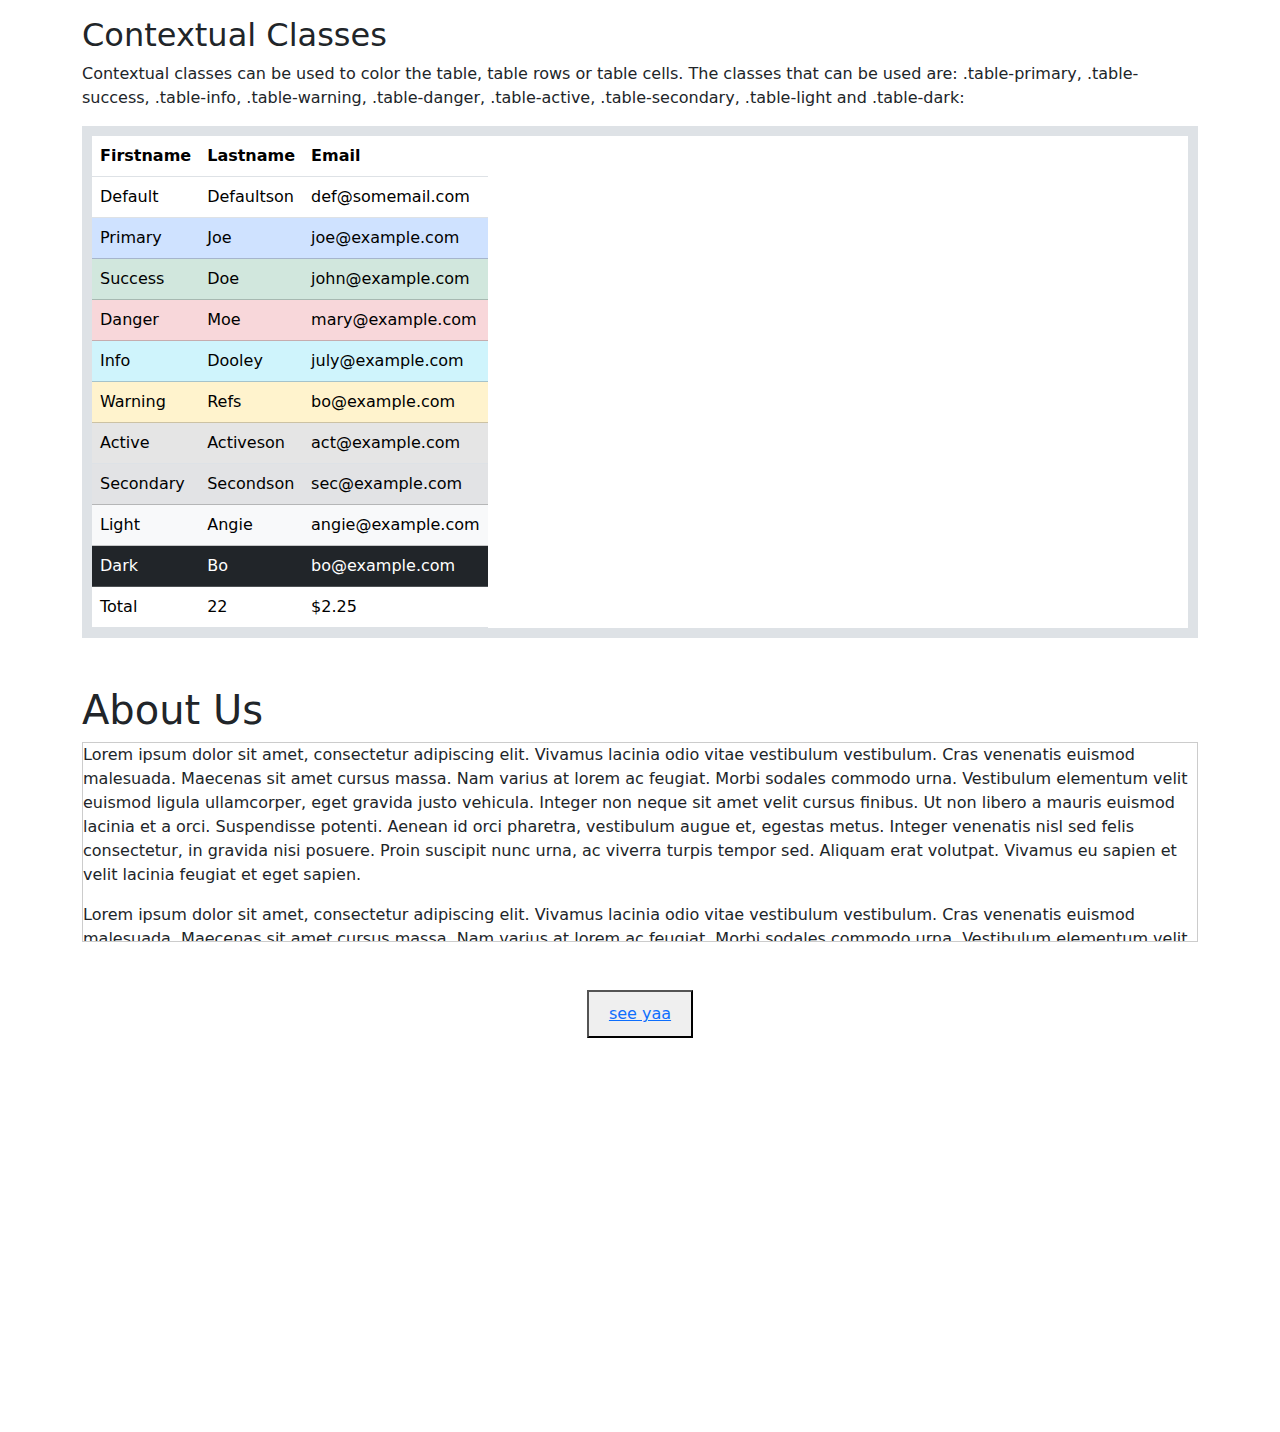
<file: about.html>
<!DOCTYPE html>
<html lang="en">
<head>
  <title>Bootstrap Example</title>
  <meta charset="utf-8">
  <meta name="viewport" content="width=device-width, initial-scale=1">
  <link href="https://cdn.jsdelivr.net/npm/bootstrap@5.3.3/dist/css/bootstrap.min.css" rel="stylesheet">
  <script src="https://cdn.jsdelivr.net/npm/bootstrap@5.3.3/dist/js/bootstrap.bundle.min.js"></script>
  <link rel="stylesheet" href="styles.css">
</head>
<body>

    <div class="container mt-3">
        <h2>Contextual Classes</h2>
        <p>Contextual classes can be used to color the table, table rows or table cells. The classes that can be used are: .table-primary, .table-success, .table-info, .table-warning, .table-danger, .table-active, .table-secondary, .table-light and .table-dark:</p>
        <table class="table" >
          <thead>
            <tr>
              <th>Firstname</th>
              <th>Lastname</th>
              <th>Email</th>
            </tr>
          </thead>
          <tbody>
            <tr>
              <td>Default</td>
              <td>Defaultson</td>
              <td>def@somemail.com</td>
            </tr>      
            <tr class="table-primary">
              <td>Primary</td>
              <td>Joe</td>
              <td>joe@example.com</td>
            </tr>
            <tr class="table-success">
              <td>Success</td>
              <td>Doe</td>
              <td>john@example.com</td>
            </tr>
            <tr class="table-danger">
              <td>Danger</td>
              <td>Moe</td>
              <td>mary@example.com</td>
            </tr>
            <tr class="table-info">
              <td>Info</td>
              <td>Dooley</td>
              <td>july@example.com</td>
            </tr>
            <tr class="table-warning">
              <td>Warning</td>
              <td>Refs</td>
              <td>bo@example.com</td>
            </tr>
            <tr class="table-active">
              <td>Active</td>
              <td>Activeson</td>
              <td>act@example.com</td>
            </tr>
            <tr class="table-secondary">
              <td>Secondary</td>
              <td>Secondson</td>
              <td>sec@example.com</td>
            </tr>
            <tr class="table-light">
              <td>Light</td>
              <td>Angie</td>
              <td>angie@example.com</td>
            </tr>
            <tr class="table-dark">
              <td>Dark</td>
              <td>Bo</td>
              <td>bo@example.com</td>
            </tr>
          </tbody>
          <tfoot>
            <tr>
                <td>Total</td>
                <td>22</td>
                <td>$2.25</td>
            </tr>
        </tfoot>
        </table>
      </div>
      <div class="container mt-5">
        <h1>About Us</h1>
        <div class="overflow-scroll" style="height: 200px; border: 1px solid #ccc;">
            <p>
                Lorem ipsum dolor sit amet, consectetur adipiscing elit. Vivamus lacinia odio vitae vestibulum vestibulum. Cras venenatis euismod malesuada. Maecenas sit amet cursus massa. Nam varius at lorem ac feugiat. Morbi sodales commodo urna. Vestibulum elementum velit euismod ligula ullamcorper, eget gravida justo vehicula. Integer non neque sit amet velit cursus finibus. Ut non libero a mauris euismod lacinia et a orci. Suspendisse potenti. Aenean id orci pharetra, vestibulum augue et, egestas metus. Integer venenatis nisl sed felis consectetur, in gravida nisi posuere. Proin suscipit nunc urna, ac viverra turpis tempor sed. Aliquam erat volutpat. Vivamus eu sapien et velit lacinia feugiat et eget sapien.
            </p>
            <p>
                Lorem ipsum dolor sit amet, consectetur adipiscing elit. Vivamus lacinia odio vitae vestibulum vestibulum. Cras venenatis euismod malesuada. Maecenas sit amet cursus massa. Nam varius at lorem ac feugiat. Morbi sodales commodo urna. Vestibulum elementum velit euismod ligula ullamcorper, eget gravida justo vehicula. Integer non neque sit amet velit cursus finibus. Ut non libero a mauris euismod lacinia et a orci. Suspendisse potenti. Aenean id orci pharetra, vestibulum augue et, egestas metus. Integer venenatis nisl sed felis consectetur, in gravida nisi posuere. Proin suscipit nunc urna, ac viverra turpis tempor sed. Aliquam erat volutpat. Vivamus eu sapien et velit lacinia feugiat et eget sapien.
            </p>
            <!-- Repeat the paragraph as needed to demonstrate overflow -->
        </div>
    </div>

    <br><br>



  <div class="qqq">
    <div class="tooltip-container">
      <button  class="tooltip-button">
          <a href="services.html">see yaa </a></button>
      <div class="tooltip-text">Dont click !!</div>
  </div>
  </div>

  <br><br><br>


<div class="qq">    <iframe width="560" height="315" src="https://www.youtube.com/embed/HcOc7P5BMi4?si=ZDQg1N5ohOhngRkZ" title="YouTube video player" frameborder="0" allow="accelerometer; autoplay; clipboard-write; encrypted-media; gyroscope; picture-in-picture; web-share" referrerpolicy="strict-origin-when-cross-origin" allowfullscreen></iframe>
</div>

</body>
</html>
</file>
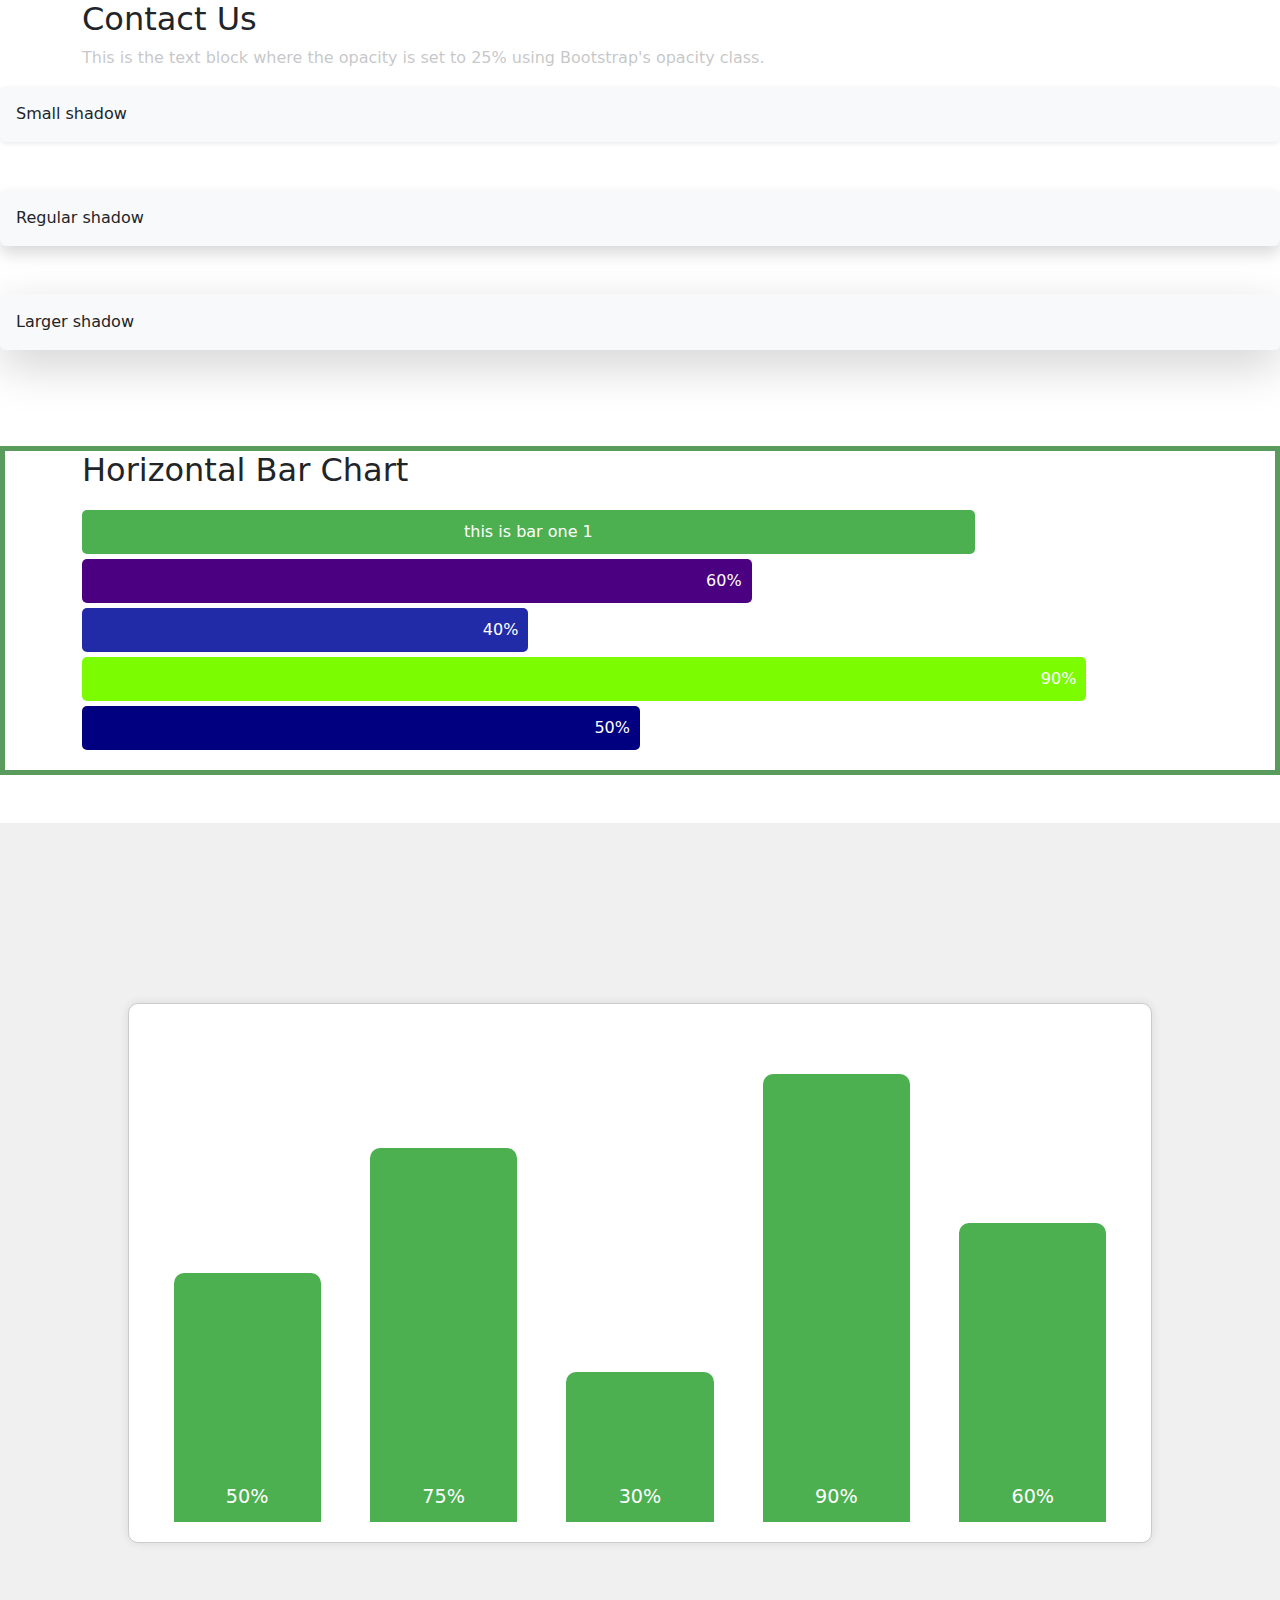
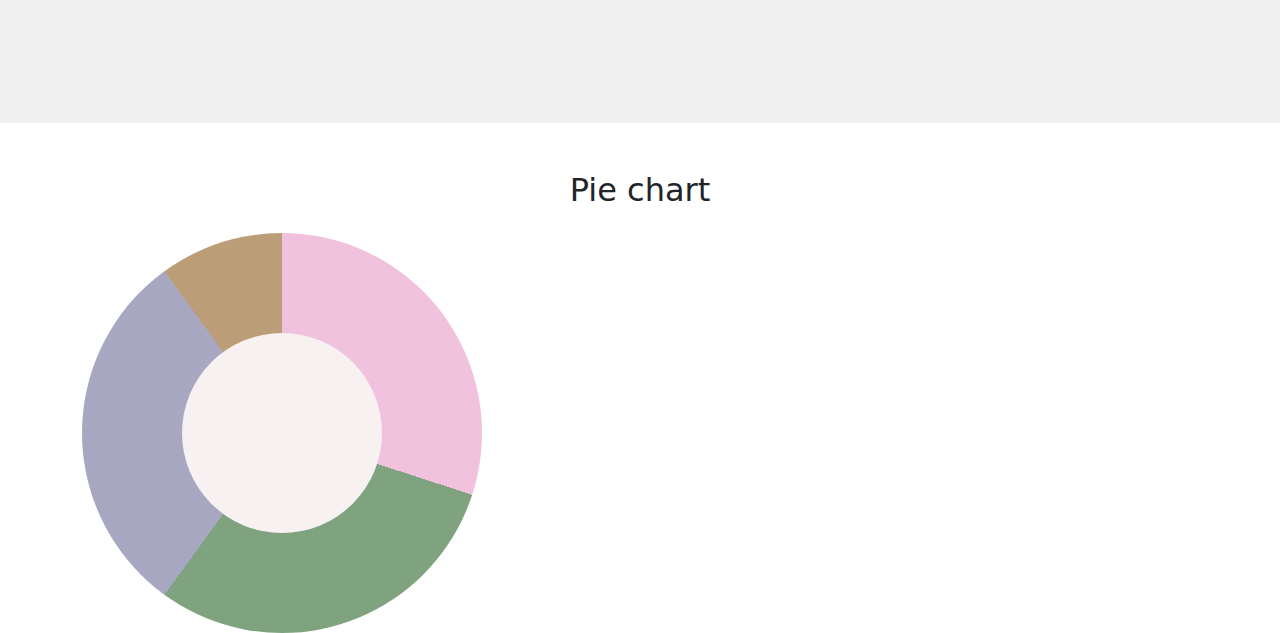
<file: contact.html>
<!-- Example contact.html -->
<!DOCTYPE html>
<html lang="en">
<head>
    <meta charset="UTF-8">
    <meta name="viewport" content="width=device-width, initial-scale=1.0">
    <link
    href="https://cdn.jsdelivr.net/npm/bootstrap@5.3.0/dist/css/bootstrap.min.css"rel="stylesheet"/>

  <script src="https://cdn.jsdelivr.net/npm/bootstrap@5.3.0/dist/js/bootstrap.bundle.min.js"></script>
  <link rel="stylesheet" href="styles.css">
    <title>Contact</title>
</head>
<body>
    <div class="container">
        <div class="row">
            <div class="col-md-12">
                <h2>Contact Us</h2>
                <p class="opacity-25">This is the text block where the opacity is set to 25% using Bootstrap's opacity class.</p>
            </div>
        </div>
    </div>

    <div class="position-relative" style="color: blue;">
        <div class="position-absolute top-0 start-100">Element</div>      
    </div>

     
<div class="shadow-sm p-3 mb-5 bg-body-tertiary rounded">Small shadow</div>
<div class="shadow p-3 mb-5 bg-body-tertiary rounded">Regular shadow</div>
<div class="shadow-lg p-3 mb-5 bg-body-tertiary rounded">Larger shadow</div>
   
<br><br>

<div class="hello">
    <div class="container">
        <h2>Horizontal Bar Chart</h2>
        <div class="chart-container1">
            <div class="bar1" style="width: 80%;">this is bar one 1</div>
            <div class="bar2" style="width: 60%;">60%</div>
            <div class="bar3" style="width: 40%;">40%</div>
            <div class="bar4" style="width: 90%;">90%</div>
            <div class="bar5" style="width: 50%;">50%</div>
        </div>
    </div>
</div>

<br><br>


    <div class="ver">
        <div class="chart-container">
            <div class="bar" style="height: 50%;">50%</div>
            <div class="bar" style="height: 75%;">75%</div>
            <div class="bar" style="height: 30%;">30%</div>
            <div class="bar" style="height: 90%;">90%</div>
            <div class="bar" style="height: 60%;">60%</div>
        </div>
    </div>

    <div class="container mt-5">
        <h2 class="text-center mb-4">Pie chart</h2>
    <div class="donut-chart-container">
    </div>
    </div>



   


</body>
</html>
</file>
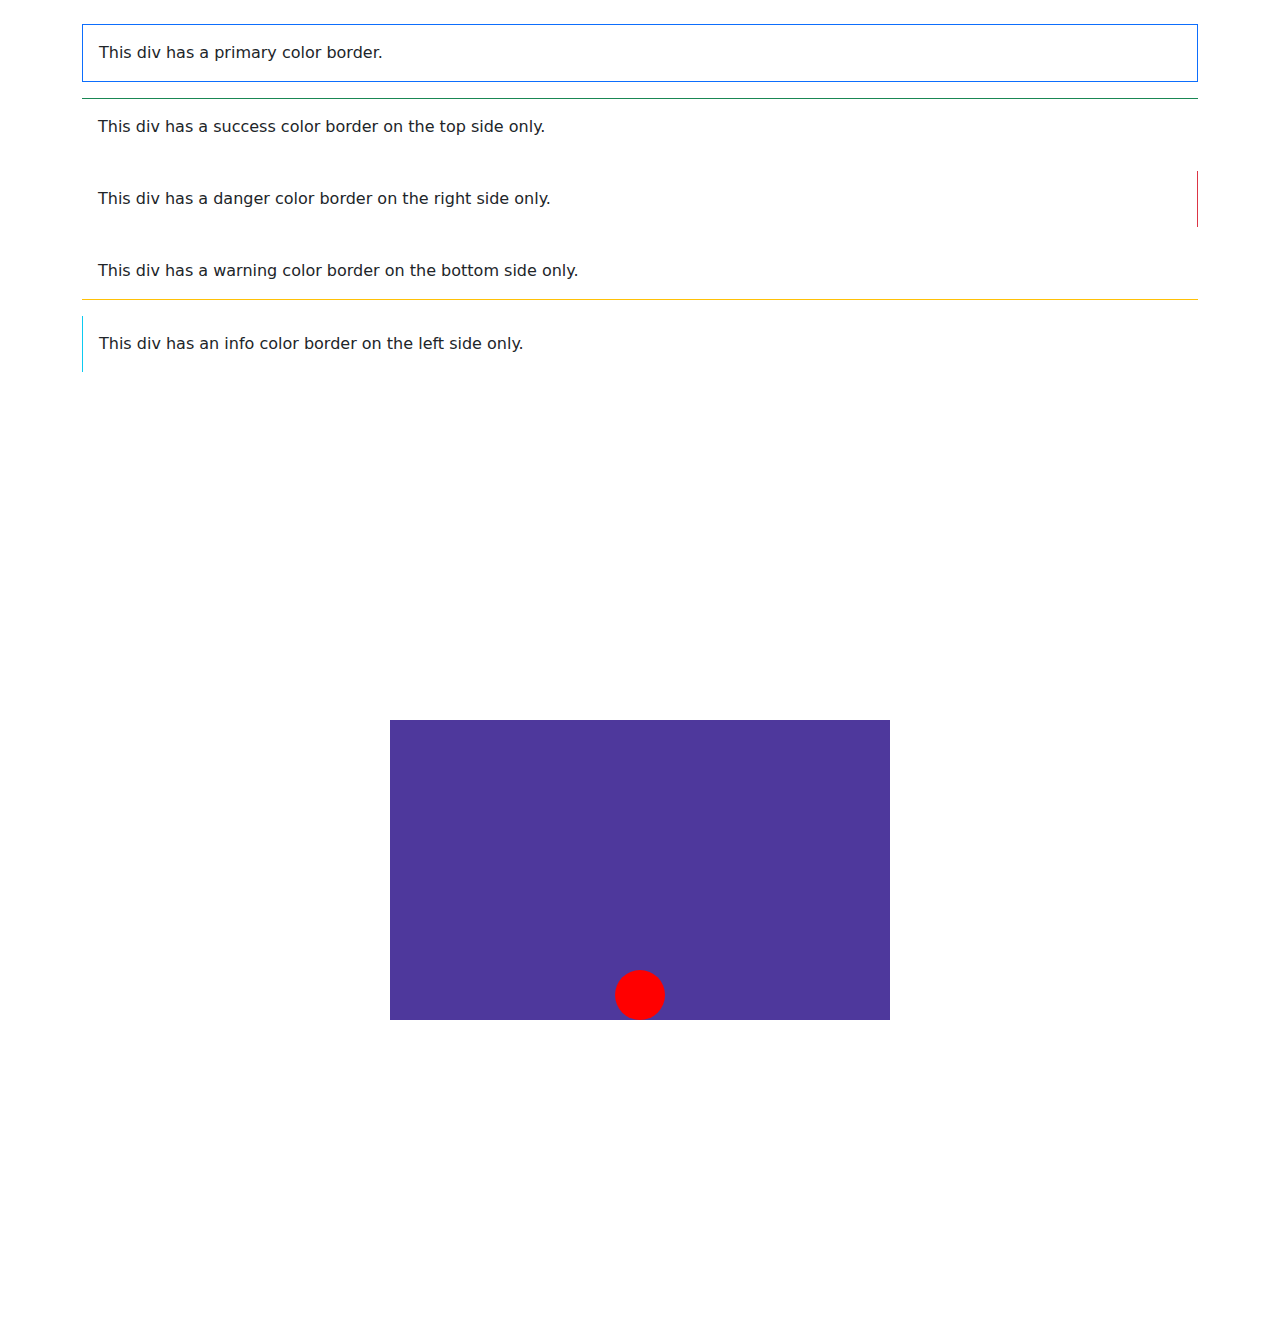
<file: services.html>
<!DOCTYPE html>
<html lang="en">
<head>
  <meta charset="UTF-8">
  <meta name="viewport" content="width=device-width, initial-scale=1.0">
  <title>Bootstrap Borders Example</title>
  <link href="https://stackpath.bootstrapcdn.com/bootstrap/4.5.2/css/bootstrap.min.css" rel="stylesheet">
  <link href="https://cdn.jsdelivr.net/npm/bootstrap@5.3.3/dist/css/bootstrap.min.css" rel="stylesheet" integrity="sha384-QWTKZyjpPEjISv5WaRU9OFeRpok6YctnYmDr5pNlyT2bRjXh0JMhjY6hW+ALEwIH" crossorigin="anonymous">
<link rel="stylesheet" href="styles.css">
</head>
<body>
  <div class="container mt-4">
    <div class="border border-primary p-3">This div has a primary color border.</div>
    <div class="border-top border-success mt-3 p-3">This div has a success color border on the top side only.</div>
    <div class="border-right border-danger mt-3 p-3">This div has a danger color border on the right side only.</div>
    <div class="border-bottom border-warning mt-3 p-3">This div has a warning color border on the bottom side only.</div>
    <div class="border-left border-info mt-3 p-3">This div has an info color border on the left side only.</div>
  </div>
   


  <br><br>

 <div class="body1">
  <div class="box">
    <div class="ball"></div>
  </div>
 </div>

</div>
</body>
</html>
</file>
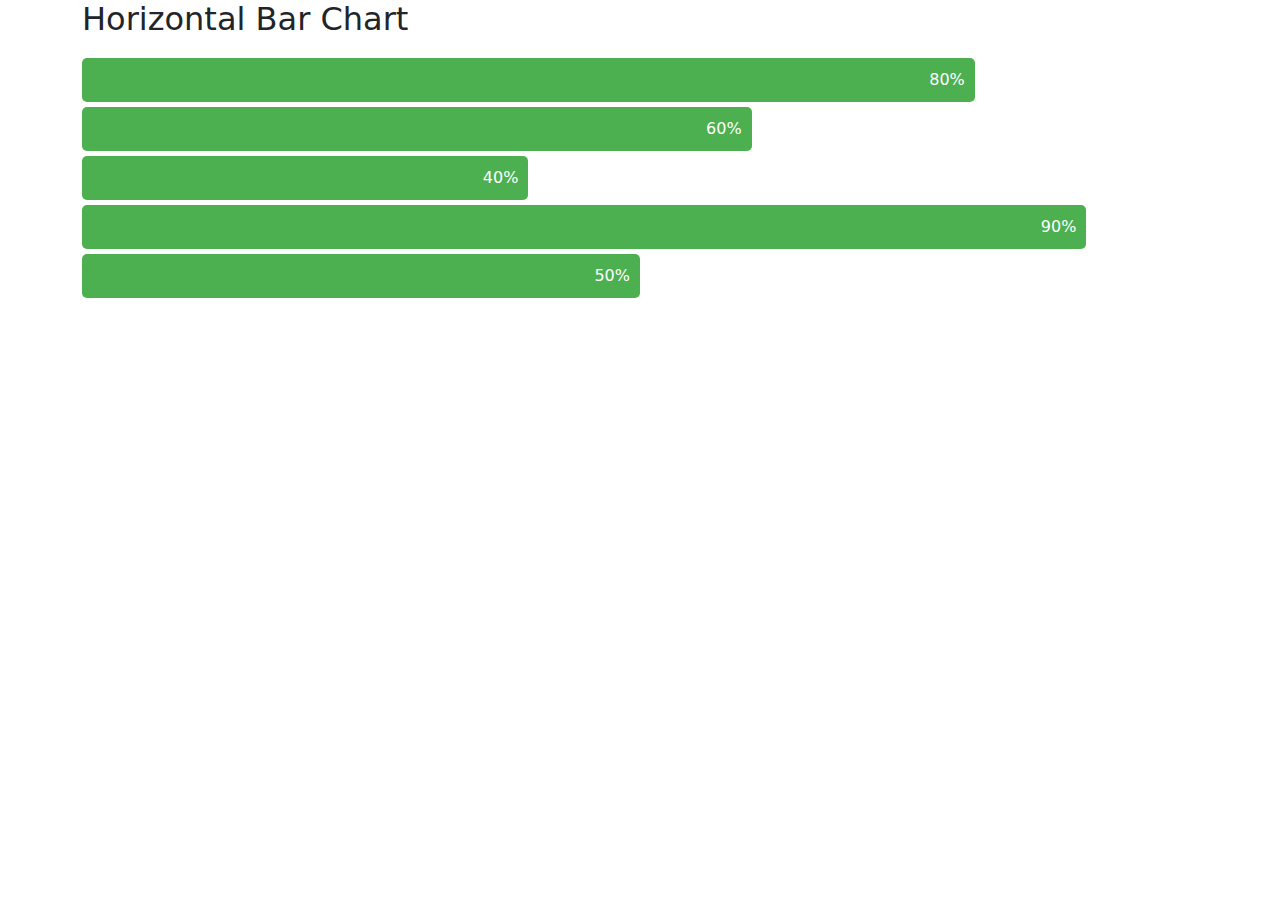
<file: test.html>
<!DOCTYPE html>
<html lang="en">
<head>
    <meta charset="UTF-8">
    <meta name="viewport" content="width=device-width, initial-scale=1.0">
    <title>Horizontal Bar Chart</title>
    <link href="https://cdn.jsdelivr.net/npm/bootstrap@5.3.0/dist/css/bootstrap.min.css" rel="stylesheet">
    <style>
        .chart-container {
            width: 100%;
            margin: 20px 0;
        }
        .bar {
            background-color: #4CAF50;
            color: white;
            padding: 10px;
            margin: 5px 0;
            text-align: right;
            border-radius: 5px;
        }
    </style>
</head>
<body>

<div class="container">
    <h2>Horizontal Bar Chart</h2>
    <div class="chart-container">
        <div class="bar" style="width: 80%;">80%</div>
        <div class="bar" style="width: 60%;">60%</div>
        <div class="bar" style="width: 40%;">40%</div>
        <div class="bar" style="width: 90%;">90%</div>
        <div class="bar" style="width: 50%;">50%</div>
    </div>
</div>

<script src="https://cdn.jsdelivr.net/npm/@popperjs/core@2.11.6/dist/umd/popper.min.js"></script>
<script src="https://cdn.jsdelivr.net/npm/bootstrap@5.3.0/dist/js/bootstrap.min.js"></script>
</body>
</html>
</file>
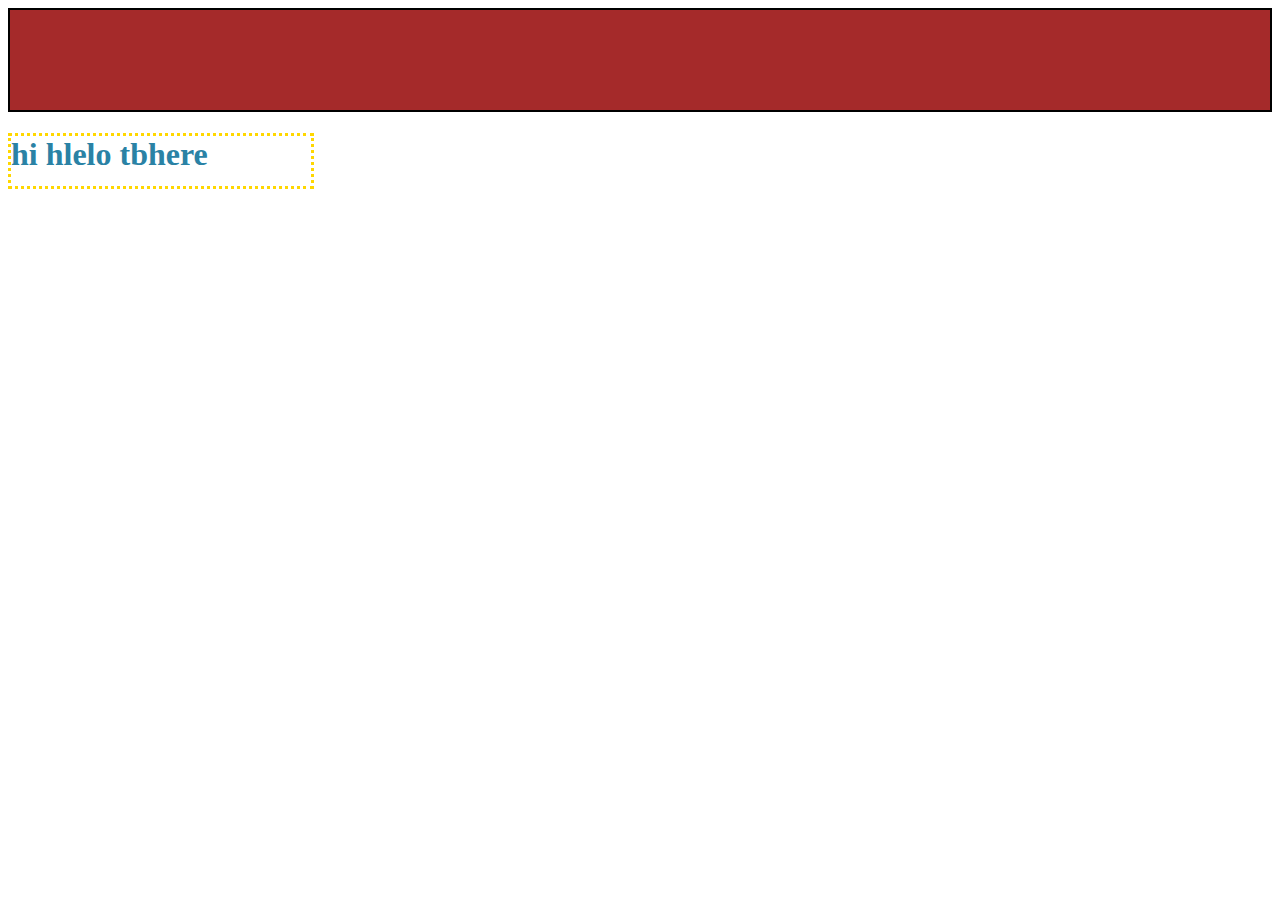
<file: withoutBS.html>
<!DOCTYPE html>
<html lang="en">
<head>
    <meta charset="UTF-8">
    <meta name="viewport" content="width=device-width, initial-scale=1.0">
    <title>Document</title>
    <link rel="stylesheet" href="styles.css">
</head>
<body>
   
    <div class="gowtham">
      
    </div>
    <h1 id="h">hi hlelo tbhere</h1>

</body>
</html>
</file>
<file: styles.css>
.card-img-top {
    height: 200px;
    object-fit: cover;
}

.short
{
    width: 300px;
    border-style: solid;
    border-color: blue;
}
.password-wrapper {
    position: relative;
  }
  .toggle-password {
    position: absolute;
    top: 50%;
    right: 10px;
    transform: translateY(-50%);
    cursor: pointer;
  }
  table
  {
    display: block;
    border: 10px solid chartreuse;
    
  }
  .gowtham
  {
    background-color: brown;
    text-align: center;
   height: 100px;
   width:auto;
   font-size: 50px;
   border-style: solid;
   border-width: 2px;
  }
 
#h
{
   
   height: 50px;
   width: 300px;
   color: rgb(42, 130, 165);
   border-style: dotted;
   border-width: 3px;
   border-color: gold;
   
  
}
/* Tooltip container */
.tooltip-container {
  position: relative;
  display: inline-block;
}

/* Tooltip button or link */
.tooltip-button {
  padding: 10px 20px;
  font-size: 16px;
  cursor: pointer;
}
button:link{
  color: aqua;
}
button:hover{
  color: blue;
  font-size: 1em;
}
button:active
{
  color: maroon;
  background-color: papayawhip;
}


/* Tooltip text */
.tooltip-text {
  visibility: hidden;
  width: 120px;
  background-color: #555;
  color: #fff;
  text-align: center;
  padding: 5px 0;
  border-radius: 6px;

  /* Position the tooltip */
  position: absolute;
  z-index: 1;
  bottom: 125%; /* Adjust as needed */
  left: 50%;
  margin-left: -60px; /* Half the width of the tooltip */

  /* Fade in tooltip */
  opacity: 0;
  transition: opacity 0.3s;
}

/* Show the tooltip text when you mouse over the tooltip container */
.tooltip-container:hover .tooltip-text {
  visibility: visible;
  opacity: 1;
}

 .hello
 {
    border: 5px solid #599b5d;
 }
.chart-container1 {
  width: 100%;
  margin: 20px 0;
  
}
.bar1 {
  background-color: #4CAF50;
  color: white;
  padding: 10px;
  margin: 5px 0;
  text-align: center;
  border-radius: 5px;
} 
.bar2 {
  background-color: indigo;
  color: white;
  padding: 10px;
  margin: 5px 0;
  text-align: right;
  border-radius: 5px;
} 
.bar3 {
  background-color: #212aa7;
  color: white;
  padding: 10px;
  margin: 5px 0;
  text-align: right;
  border-radius: 5px;
} 
.bar4 {
  background-color: lawngreen;
  color: white;
  padding: 10px;
  margin: 5px 0;
  text-align: right;
  border-radius: 5px;
} 
.bar5 {
  background-color: navy;
  color: white;
  padding: 10px;
  margin: 5px 0;
  text-align: right;
  border-radius: 5px;
} 




.ver {
  display: flex;
  justify-content: center;
  align-items: center;
  height:100vh;
  background-color: #f0f0f0;
}

.chart-container {
  display: flex;
  align-items: flex-end;
  justify-content: space-around;
  width: 80%;
  height: 60vh;
  background-color: #fff;
  border: 1px solid #ccc;
  padding: 20px;
  border-radius: 10px;
  box-shadow: 0 0 10px rgba(0, 0, 0, 0.1);
}

.bar {
  width: 15%;
  margin: 0 10px;
  background-color: #4CAF50;
  border-radius: 10px 10px 0 0;
  text-align: center;
  color: #fff;
  font-size: 1.2em;
  display: flex;
  justify-content: center;
  align-items: flex-end;
  padding-bottom: 10px;
  transition: background-color 0.3s ease;
}

.bar:hover {
  background-color: #45a049;
}
.qq
{
     text-align: center;
}
.qqq
{
    text-align: center;
}

.donut-chart-container {
  position: relative;
  width: 400px;
  height: 400px;
  border-radius: 50%;
  background: conic-gradient(
      #F0C2DD 0% 30%,
      #7FA37F 30% 60%,
      #9191b3cb 60% 90%,
      #BB9D77 90% 100%);
  }
.donut-chart-container::before {
  content: '';
  position: absolute;
  width: 200px;
  height: 200px;
  background-color: #F7F1F1;
  border-radius: 50%;
  top: 50%;
  left: 50%;
  transform: translate(-50%, -50%);
}
.body1 {
  display: flex;
  justify-content: center;
  align-items: center;
  height: 100vh;
}
.box {
  width: 500px;
  height: 300px;
  background-color: rgb(78, 56, 156);
  position: relative;
  overflow: hidden;
}
.ball {
  width: 50px;
  height: 50px;
  background-color: rgb(255, 0, 0);
  border-radius: 50%;
  position: absolute;
  bottom: 0;
  left: 50%;
  transform: translateX(-50%);
  animation: bounce 1s infinite;
  animation-play-state: paused;
}
/* Animation keyframes for the bounce effect */
@keyframes bounce {
  0%,
  100% {
    transform: translateX(-50%) translateY(0);
  }
  50% {
    transform: translateX(-50%) translateY(-150px);
  }
}
.box:hover .ball {
  animation-play-state: running;
}
</file>
